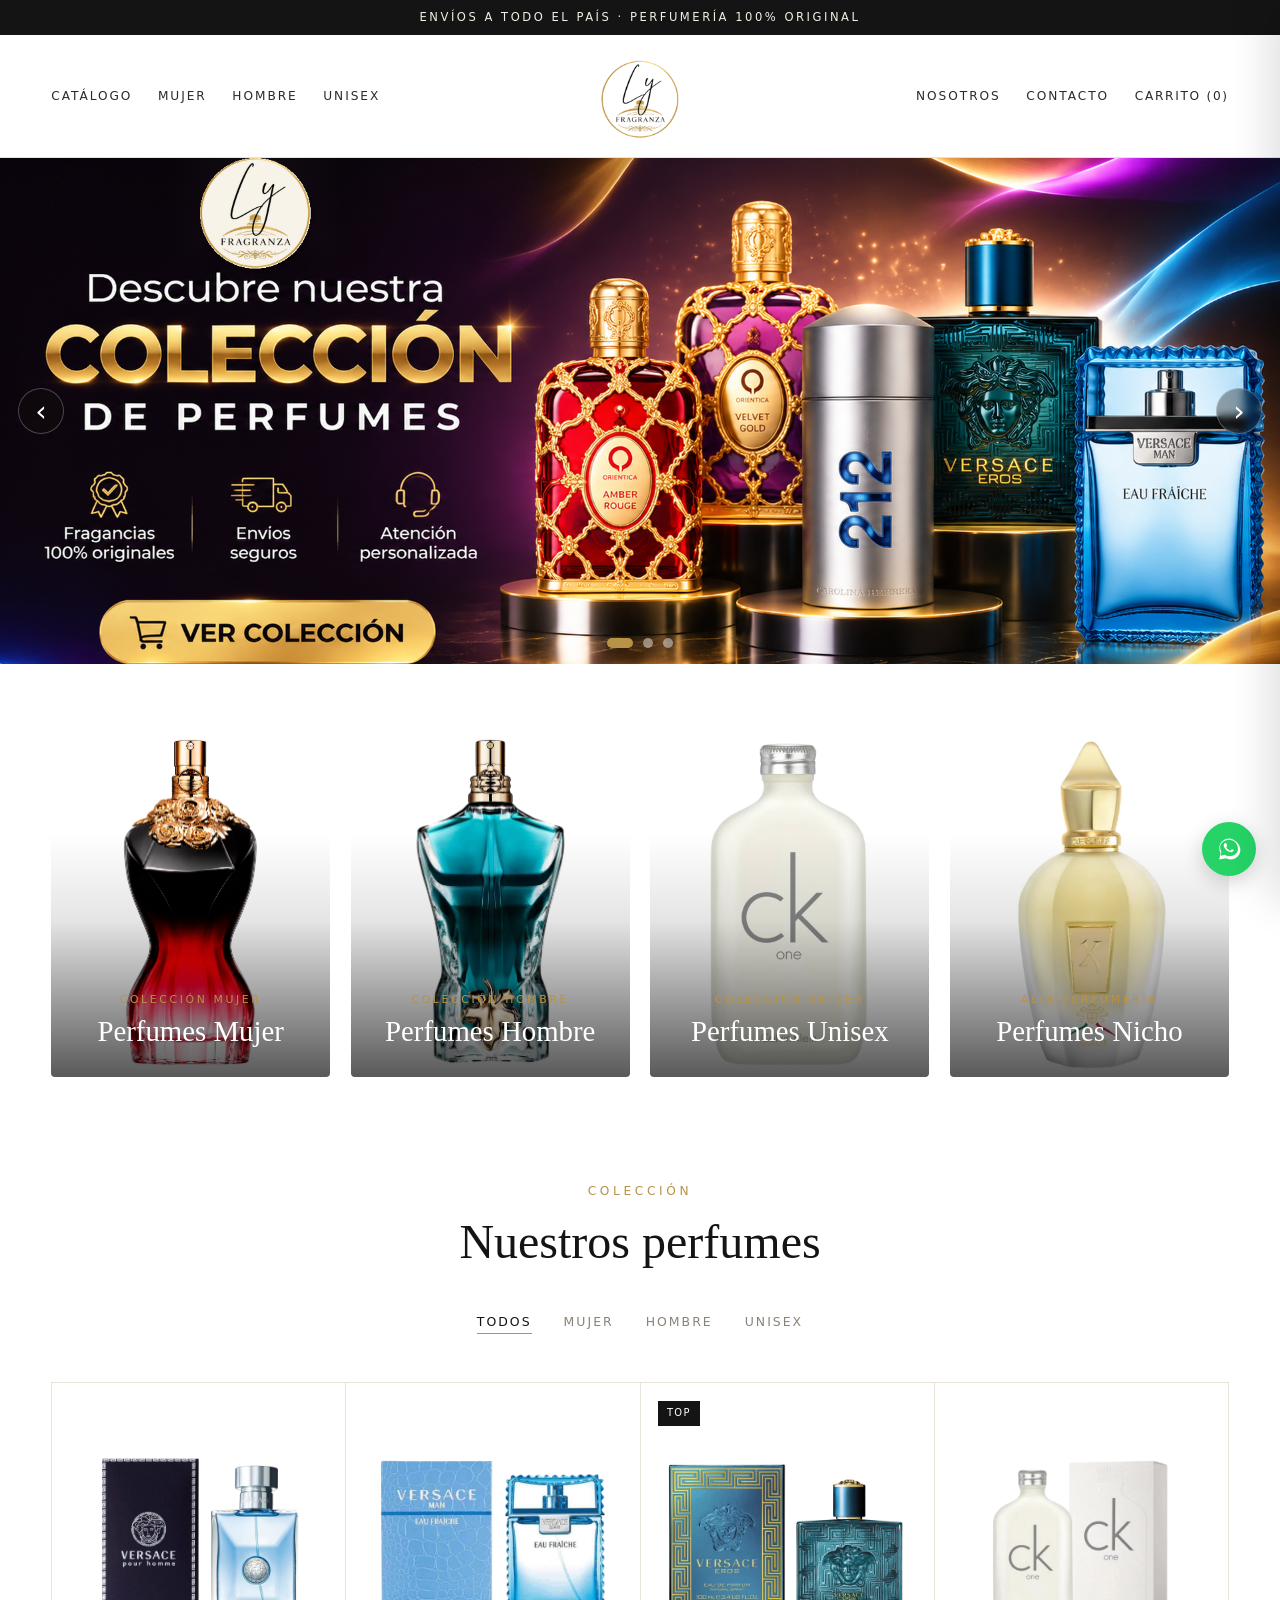
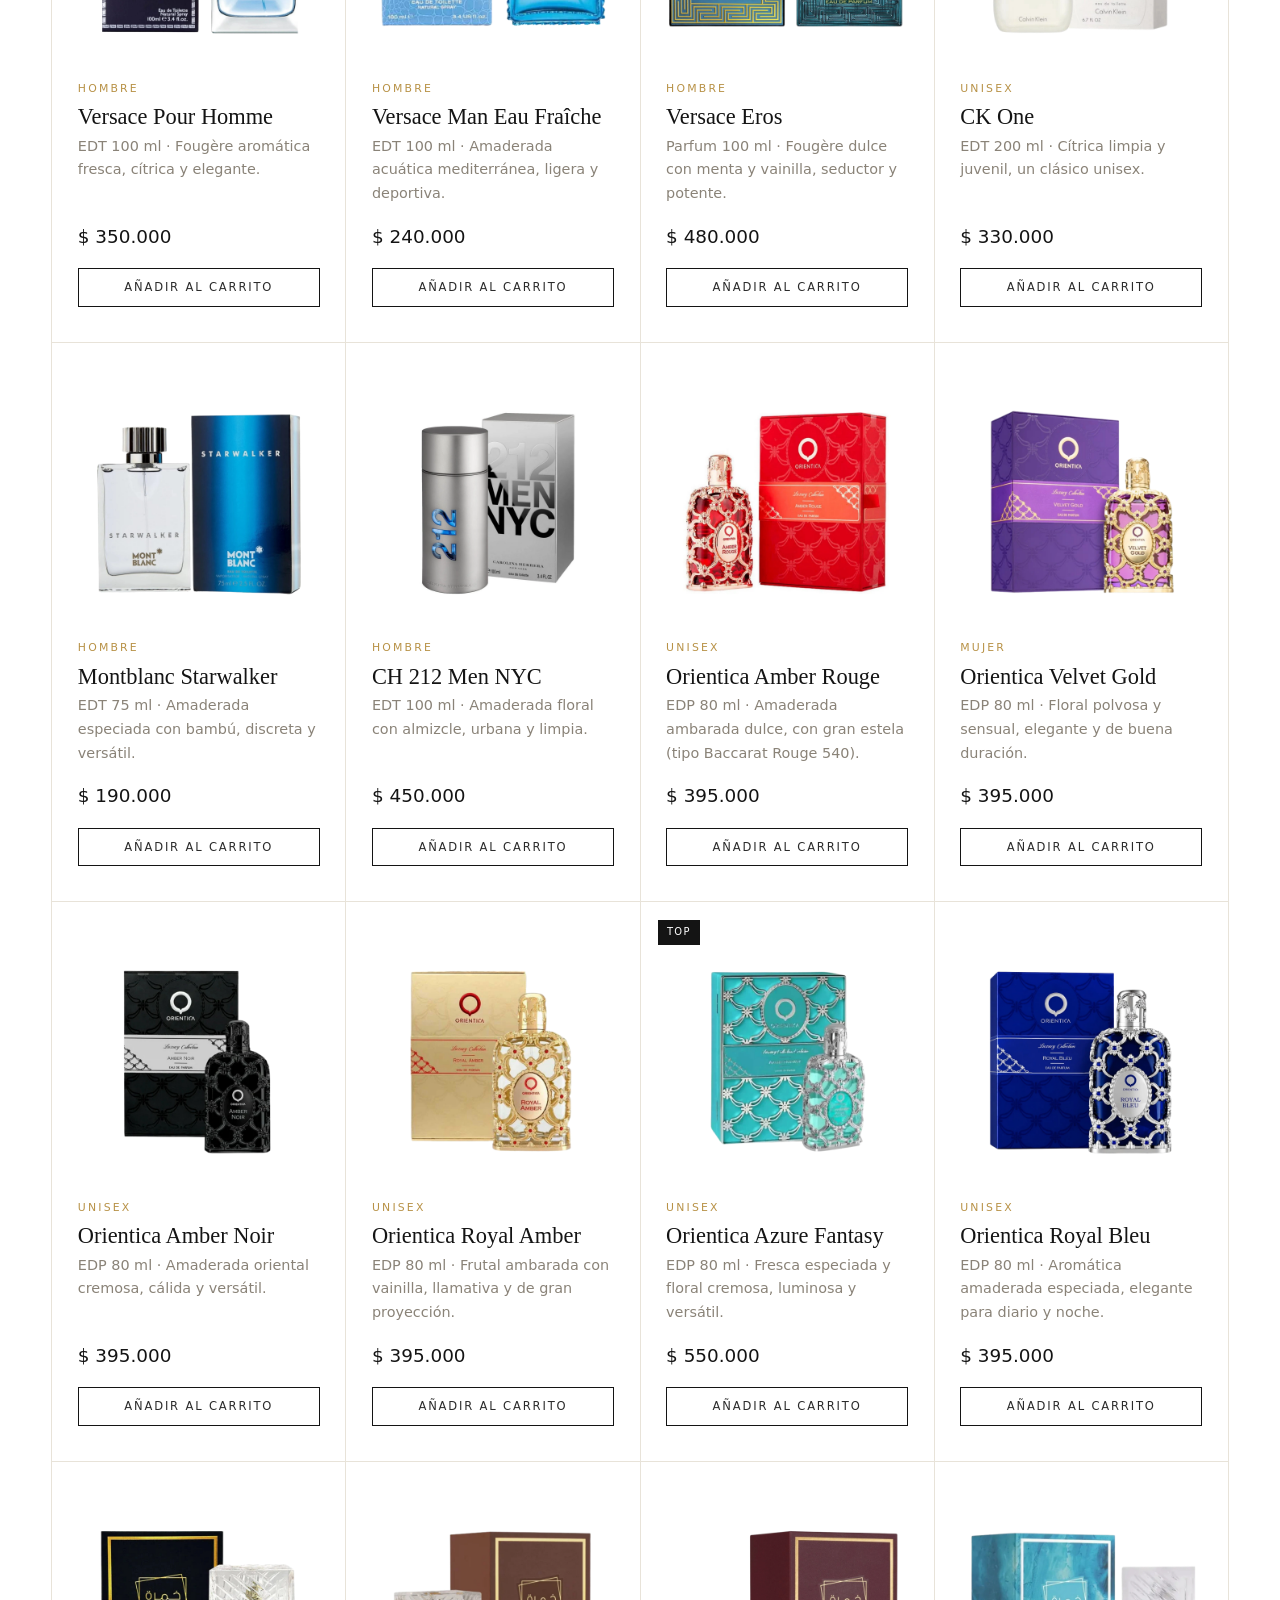
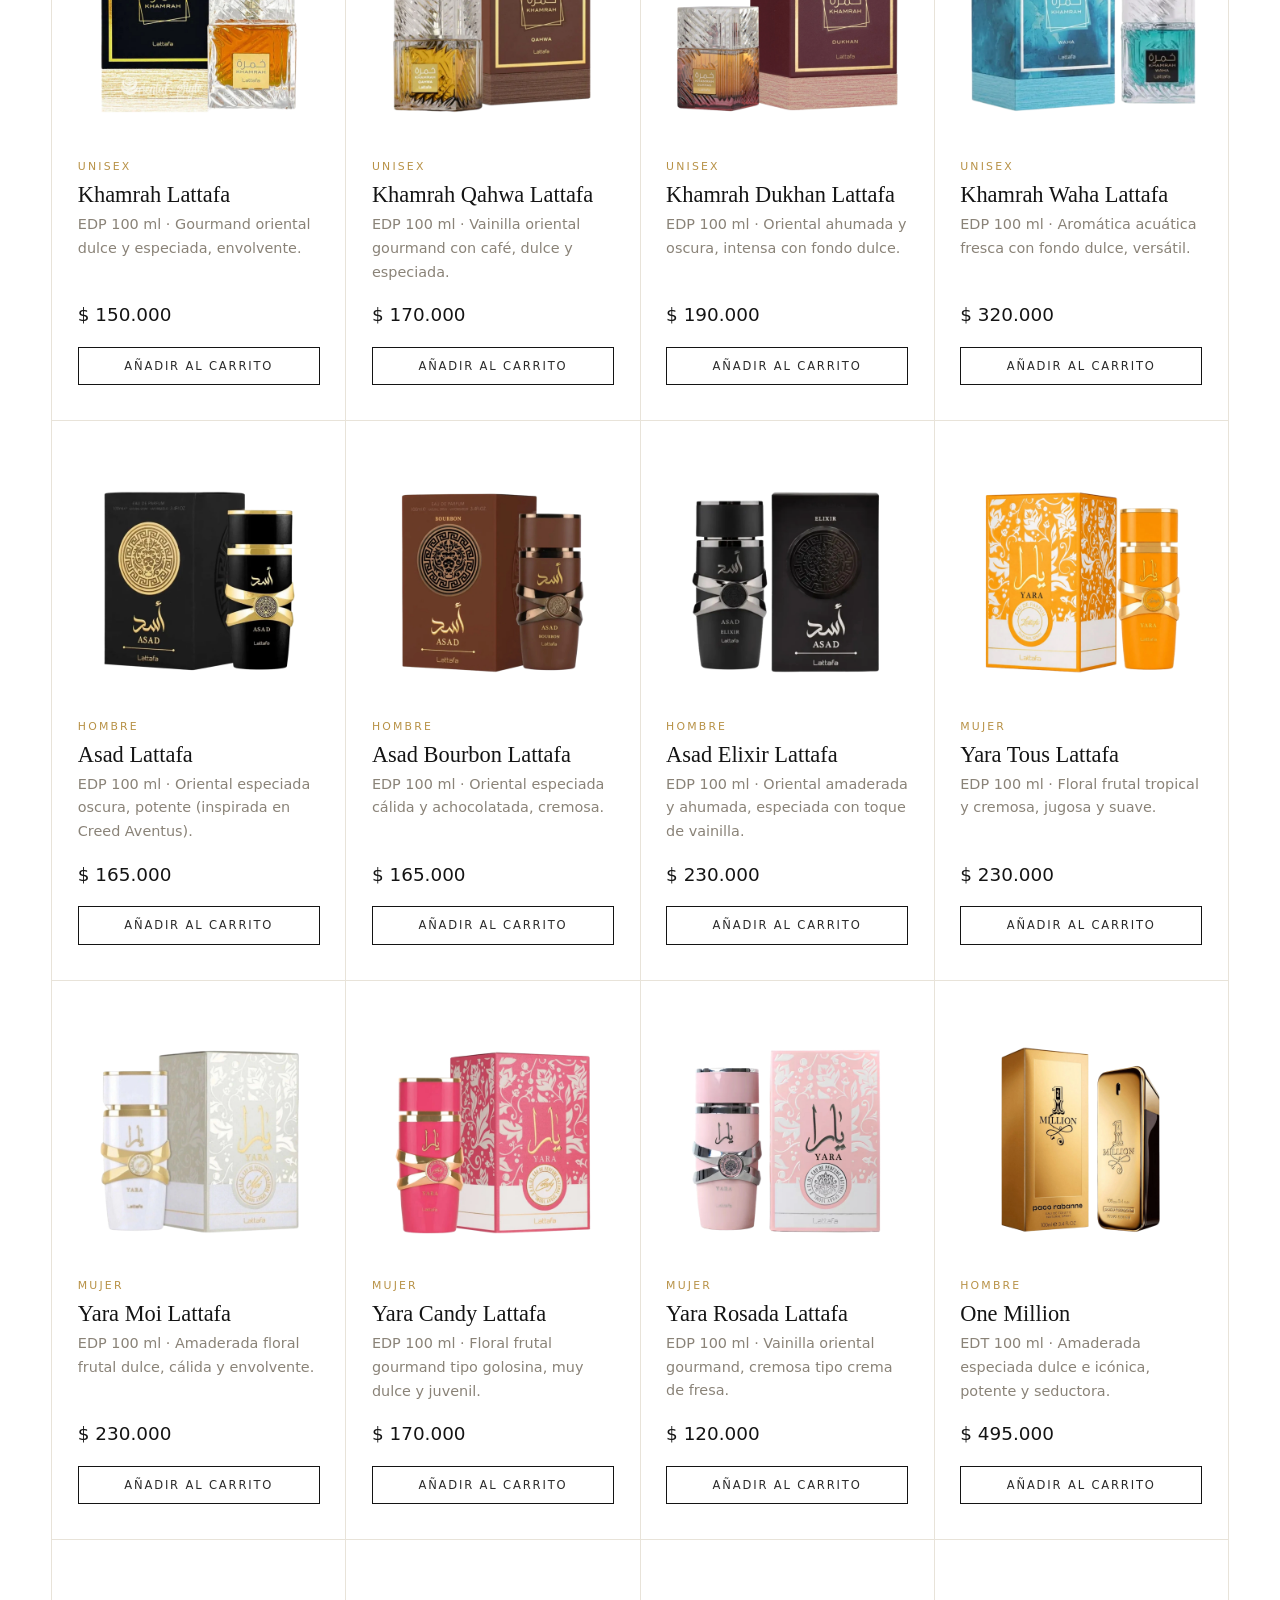
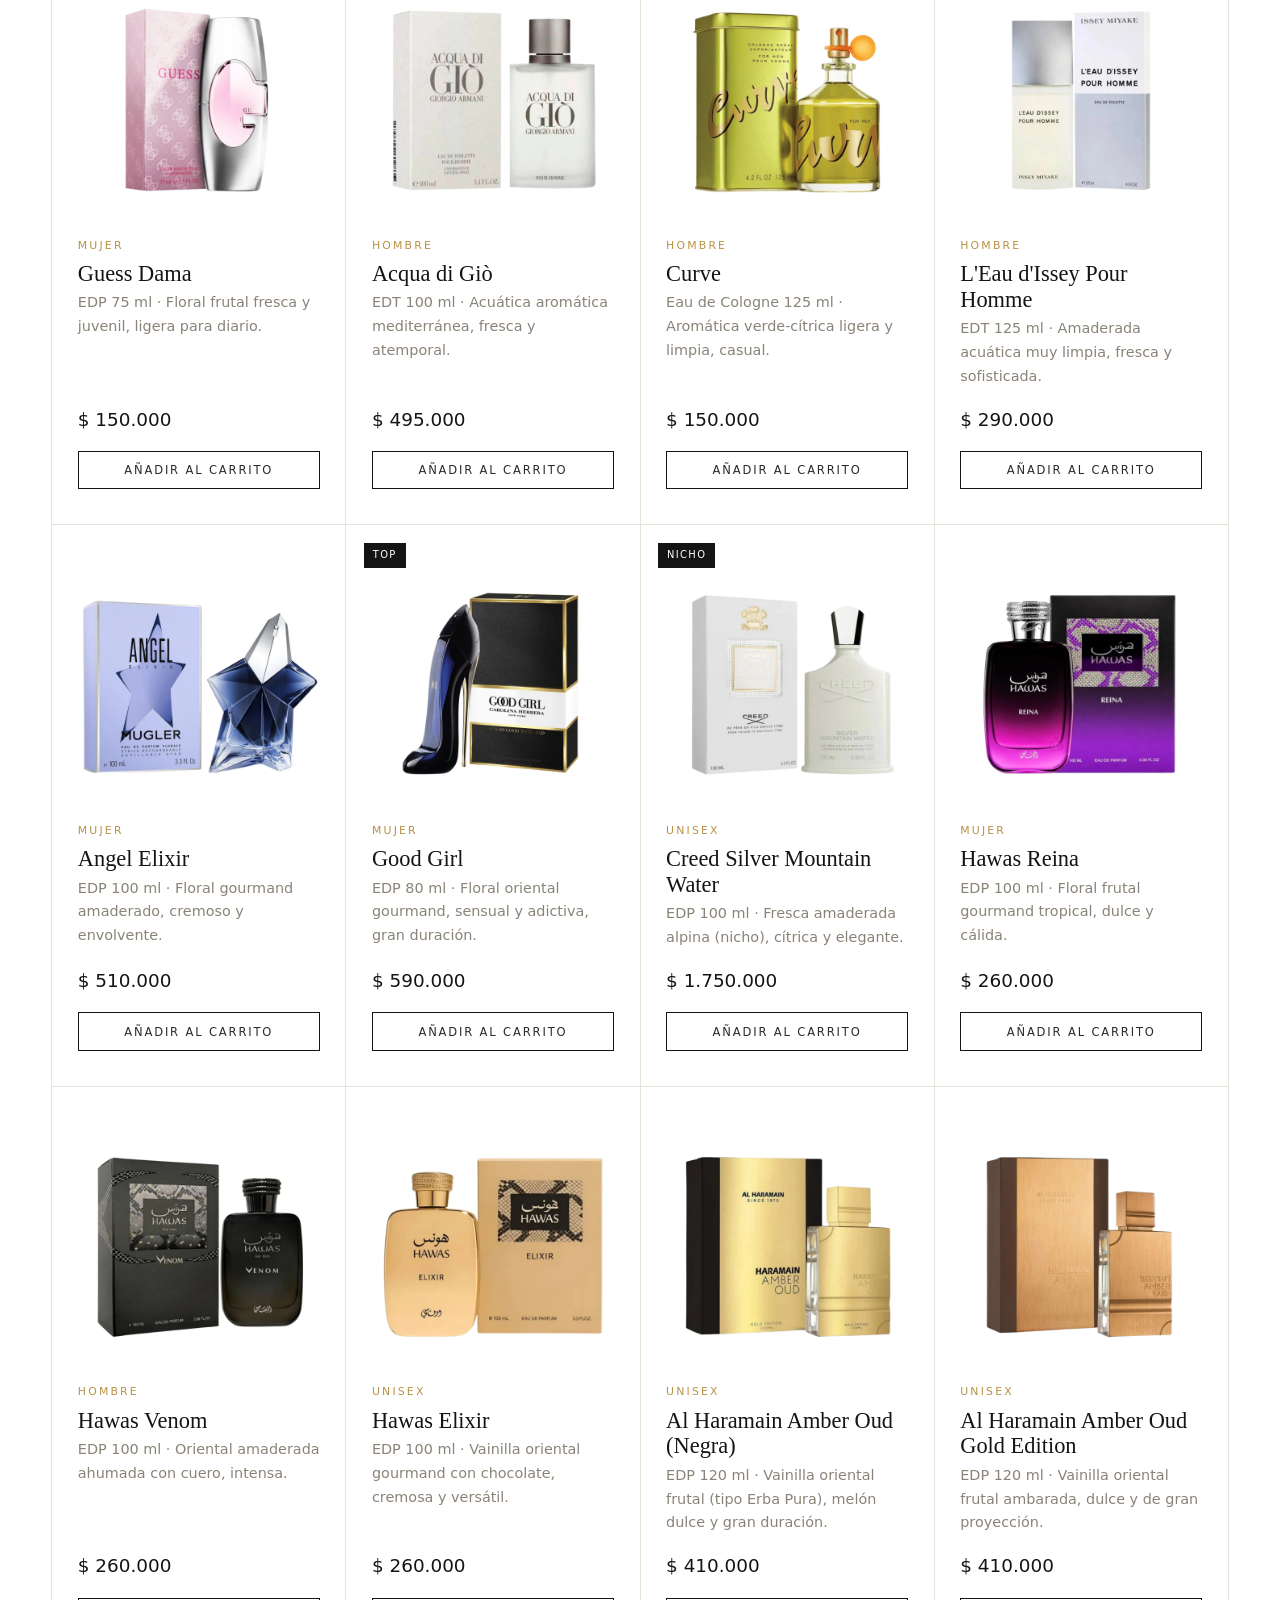
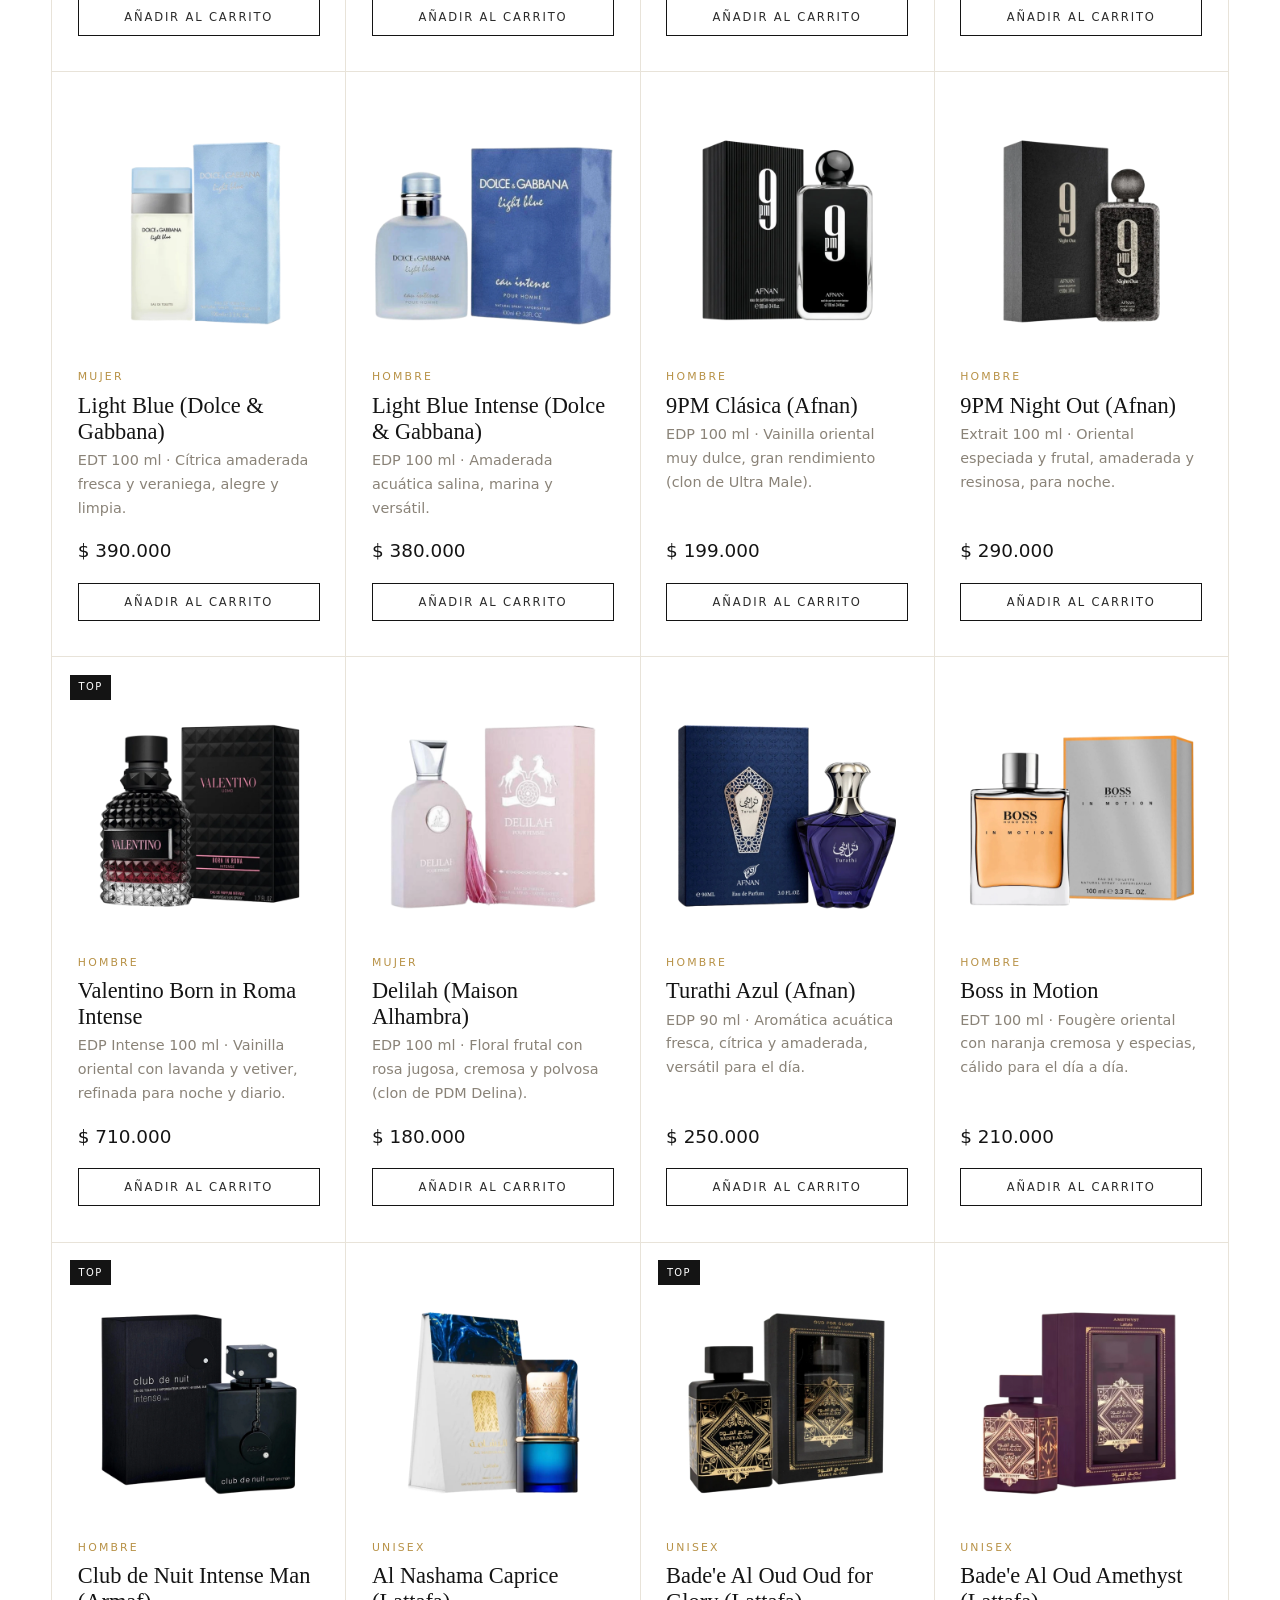
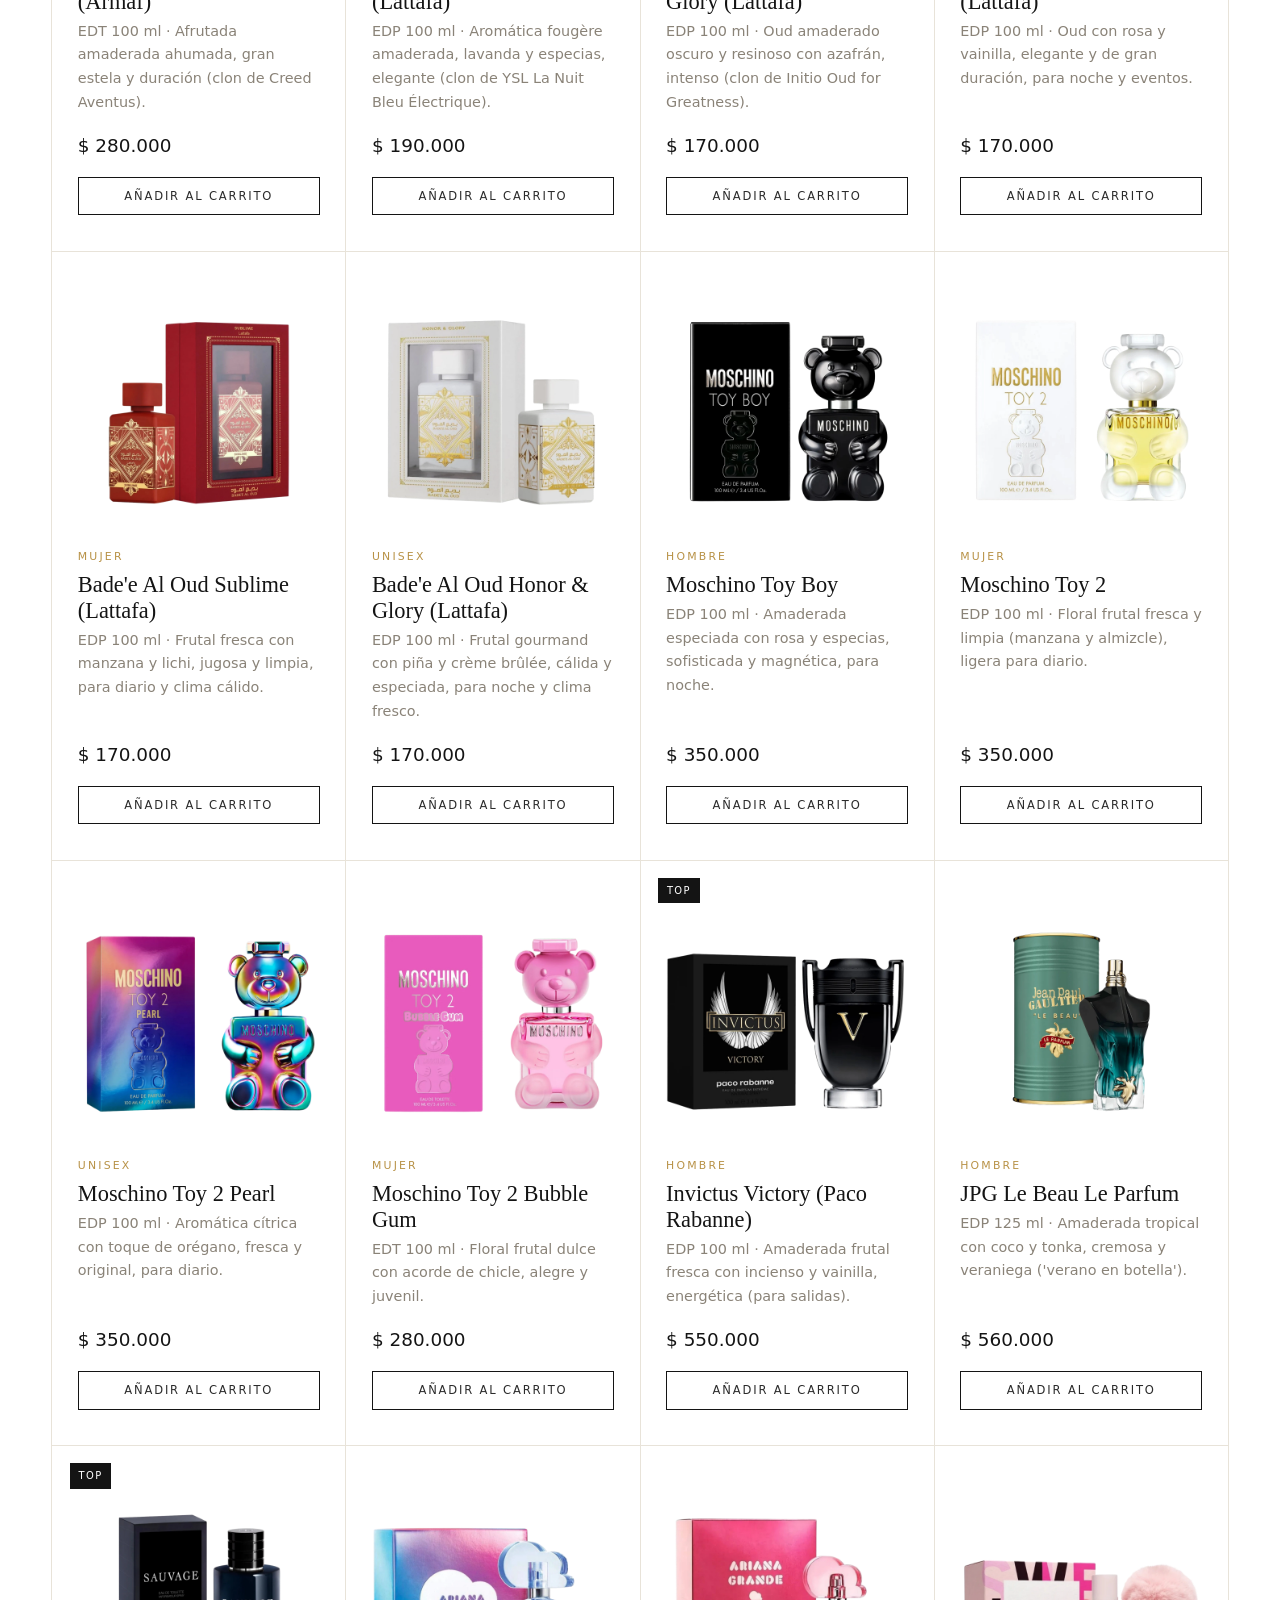
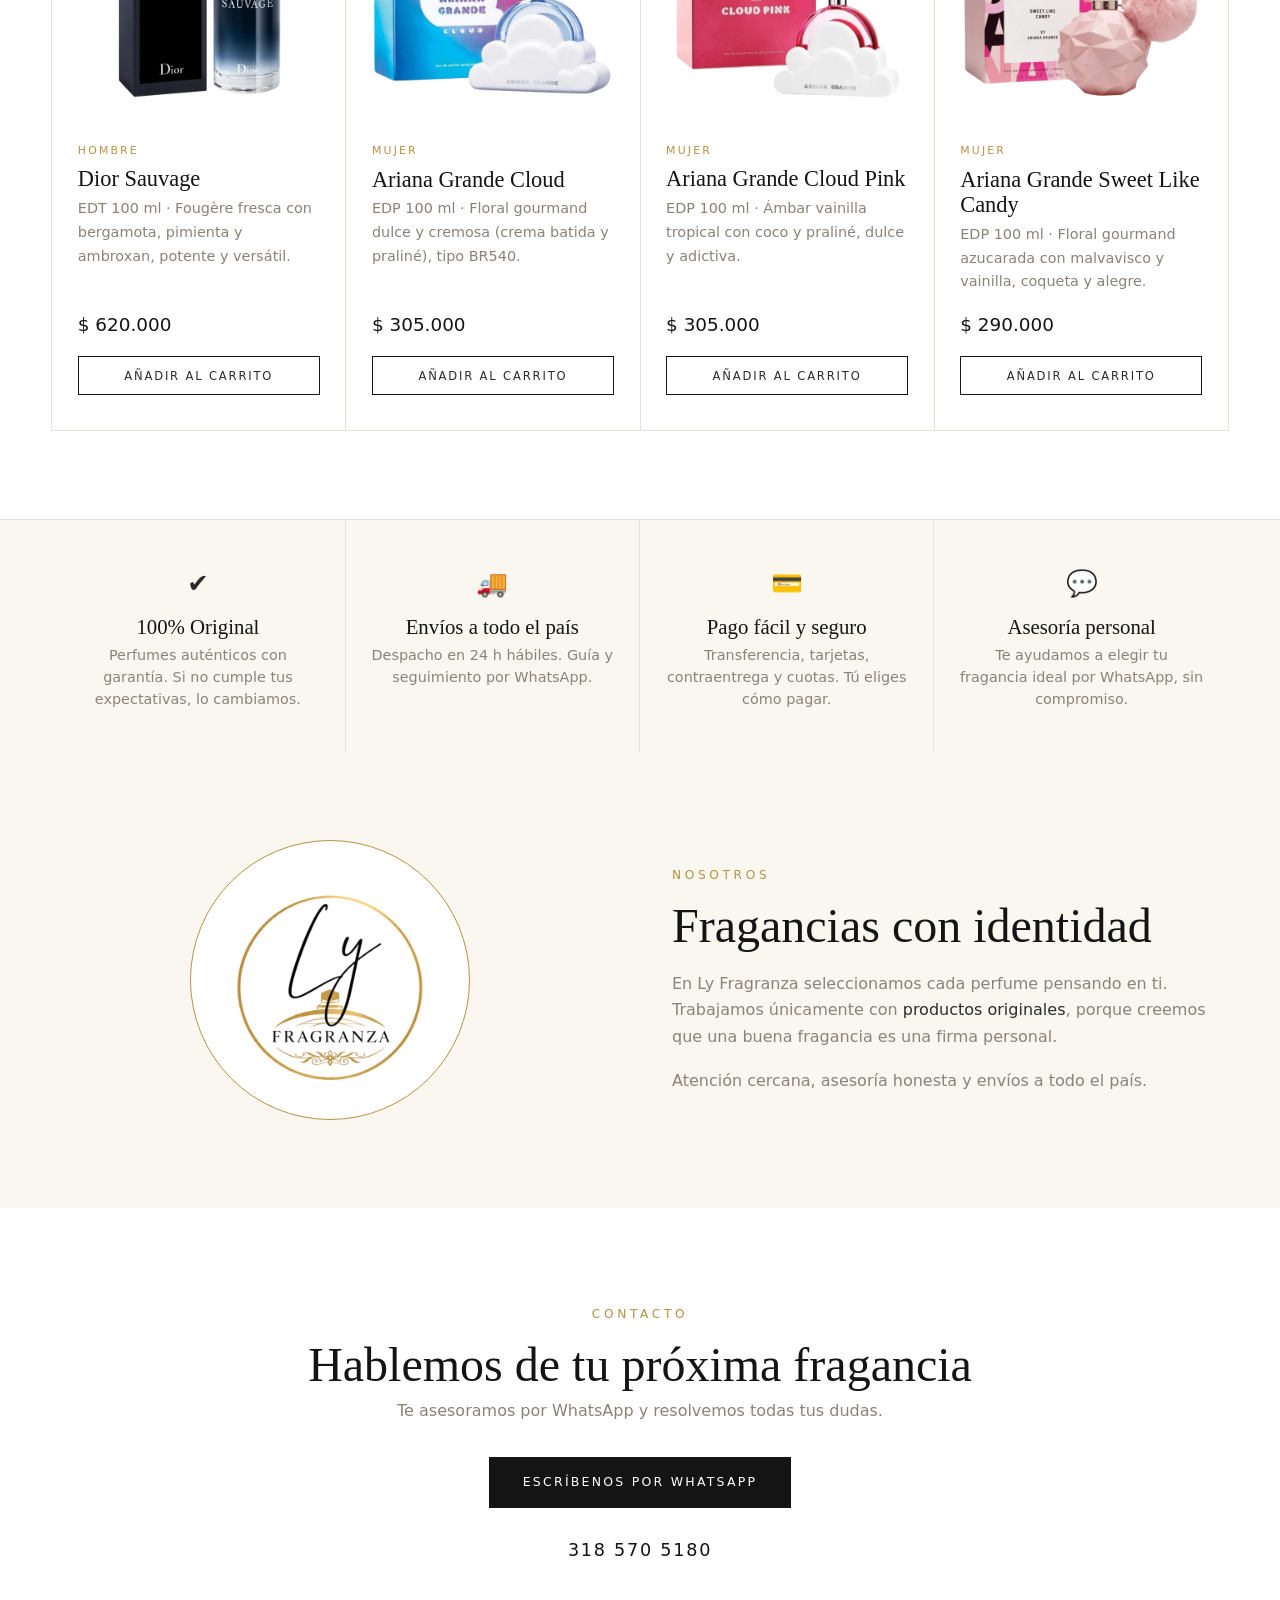
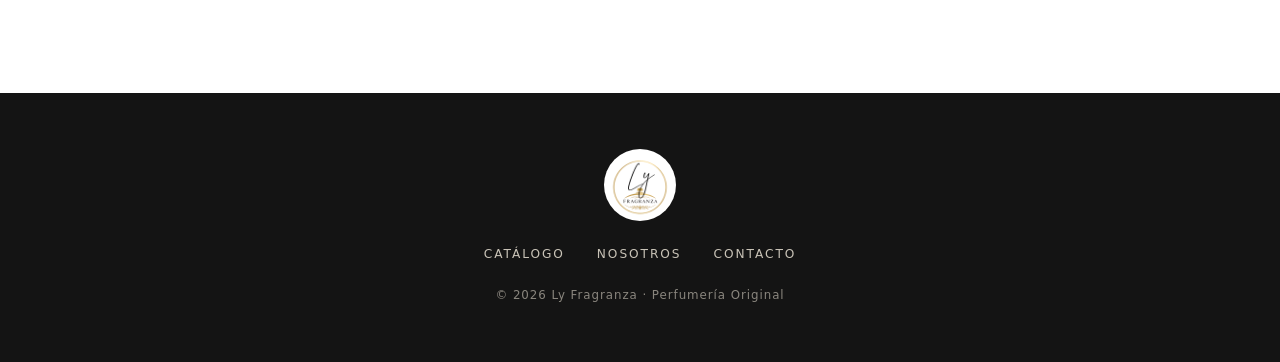
<file: index.html>
<!DOCTYPE html>
<html lang="es">
<head>
  <meta charset="UTF-8" />
  <meta name="viewport" content="width=device-width, initial-scale=1.0" />
  <!-- Seguridad: controla de dónde se puede cargar contenido y evita clickjacking -->
  <meta http-equiv="Content-Security-Policy" content="default-src 'self'; img-src 'self' data:; style-src 'self' 'unsafe-inline' https://fonts.googleapis.com; font-src https://fonts.gstatic.com; script-src 'self'; connect-src 'self'; base-uri 'self'; object-src 'none'" />
  <meta name="referrer" content="strict-origin-when-cross-origin" />
  <title>Ly Fragranza — Perfumería Original</title>
  <meta name="description" content="Ly Fragranza · Perfumería Original. Perfumes originales para mujer, hombre y unisex. Pedido fácil por WhatsApp." />
  <link rel="icon" href="logo/logo.webp" />
  <link rel="preconnect" href="https://fonts.googleapis.com" />
  <link rel="preconnect" href="https://fonts.gstatic.com" crossorigin />
  <link href="https://fonts.googleapis.com/css2?family=Cormorant+Garamond:wght@400;500;600&family=Jost:wght@300;400;500&display=swap" rel="stylesheet" />
  <link rel="stylesheet" href="styles.css" />
</head>
<body>

  <!-- ===== TOPBAR ===== -->
  <div class="topbar">Envíos a todo el país · Perfumería 100% original</div>

  <!-- ===== HEADER ===== -->
  <header class="header" id="inicio">
    <div class="header__inner container">
      <div class="header__left">
        <button class="menu-toggle" id="menuToggle" aria-label="Menú">☰</button>
        <nav class="nav nav--left">
          <a href="#catalogo">Catálogo</a>
          <a href="#mujer" data-filter="mujer">Mujer</a>
          <a href="#hombre" data-filter="hombre">Hombre</a>
          <a href="#unisex" data-filter="unisex">Unisex</a>
        </nav>
      </div>

      <a href="#inicio" class="brand">
        <img src="logo/logo.webp" alt="Ly Fragranza" class="brand__logo" />
      </a>

      <div class="header__right">
        <nav class="nav nav--right">
          <a href="#nosotros">Nosotros</a>
          <a href="#contacto">Contacto</a>
        </nav>
        <button class="cart-btn" id="openCart" aria-label="Carrito">
          Carrito <span id="cartCount">(0)</span>
        </button>
      </div>
    </div>
    <!-- menú móvil -->
    <nav class="nav-mobile" id="navMobile">
      <a href="#catalogo">Catálogo</a>
      <a href="#mujer" data-filter="mujer">Mujer</a>
      <a href="#hombre" data-filter="hombre">Hombre</a>
      <a href="#unisex" data-filter="unisex">Unisex</a>
      <a href="#nosotros">Nosotros</a>
      <a href="#contacto">Contacto</a>
    </nav>
  </header>

  <!-- ===== CARRUSEL / PORTADA ===== -->
  <section class="carousel" id="inicioCarrusel" aria-label="Portada">
    <div class="carousel__track" id="carruselTrack"><!-- slides por JS --></div>

    <button class="carousel__arrow carousel__arrow--prev" id="carPrev" aria-label="Anterior">‹</button>
    <button class="carousel__arrow carousel__arrow--next" id="carNext" aria-label="Siguiente">›</button>

    <div class="carousel__dots" id="carDots"><!-- puntos por JS --></div>
  </section>

  <!-- ===== COLECCIONES ===== -->
  <section class="colecciones">
    <div class="container coleccion__grid">
      <a href="#catalogo" class="coleccion" data-filter="mujer">
        <img src="colecciones/mujer.webp" alt="Perfumes para mujer" />
        <div class="coleccion__info">
          <span class="coleccion__kicker">Colección Mujer</span>
          <h3 class="coleccion__title">Perfumes Mujer</h3>
        </div>
      </a>
      <a href="#catalogo" class="coleccion" data-filter="hombre">
        <img src="colecciones/hombre.webp" alt="Perfumes para hombre" />
        <div class="coleccion__info">
          <span class="coleccion__kicker">Colección Hombre</span>
          <h3 class="coleccion__title">Perfumes Hombre</h3>
        </div>
      </a>
      <a href="#catalogo" class="coleccion" data-filter="unisex">
        <img src="colecciones/unixes.webp" alt="Perfumes unisex" />
        <div class="coleccion__info">
          <span class="coleccion__kicker">Colección Unisex</span>
          <h3 class="coleccion__title">Perfumes Unisex</h3>
        </div>
      </a>
      <a href="#catalogo" class="coleccion" data-filter="todos">
        <img src="colecciones/nicho.webp" alt="Perfumes nicho" />
        <div class="coleccion__info">
          <span class="coleccion__kicker">Alta Perfumería</span>
          <h3 class="coleccion__title">Perfumes Nicho</h3>
        </div>
      </a>
    </div>
  </section>

  <!-- ===== CATALOGO ===== -->
  <section class="catalog" id="catalogo">
    <div class="container">
      <div class="section-head">
        <span class="section-kicker">Colección</span>
        <h2 class="section-title">Nuestros perfumes</h2>
      </div>

      <div class="filters" id="filters">
        <button class="filter is-active" data-filter="todos">Todos</button>
        <button class="filter" data-filter="mujer">Mujer</button>
        <button class="filter" data-filter="hombre">Hombre</button>
        <button class="filter" data-filter="unisex">Unisex</button>
      </div>

      <div class="grid" id="productGrid"><!-- JS --></div>
    </div>
  </section>

  <!-- ===== CONFIANZA ===== -->
  <section class="trust">
    <div class="container trust__grid">
      <div class="trust__item">
        <span class="trust__icon">✔️</span>
        <h3>100% Original</h3>
        <p>Perfumes auténticos con garantía. Si no cumple tus expectativas, lo cambiamos.</p>
      </div>
      <div class="trust__item">
        <span class="trust__icon">🚚</span>
        <h3>Envíos a todo el país</h3>
        <p>Despacho en 24 h hábiles. Guía y seguimiento por WhatsApp.</p>
      </div>
      <div class="trust__item">
        <span class="trust__icon">💳</span>
        <h3>Pago fácil y seguro</h3>
        <p>Transferencia, tarjetas, contraentrega y cuotas. Tú eliges cómo pagar.</p>
      </div>
      <div class="trust__item">
        <span class="trust__icon">💬</span>
        <h3>Asesoría personal</h3>
        <p>Te ayudamos a elegir tu fragancia ideal por WhatsApp, sin compromiso.</p>
      </div>
    </div>
  </section>

  <!-- ===== NOSOTROS ===== -->
  <section class="about" id="nosotros">
    <div class="container about__inner">
      <div class="about__media">
        <img src="logo/logo.webp" alt="Ly Fragranza" />
      </div>
      <div class="about__text">
        <span class="section-kicker">Nosotros</span>
        <h2 class="section-title">Fragancias con identidad</h2>
        <p>
          En Ly Fragranza seleccionamos cada perfume pensando en ti. Trabajamos
          únicamente con <strong>productos originales</strong>, porque creemos que
          una buena fragancia es una firma personal.
        </p>
        <p>
          Atención cercana, asesoría honesta y envíos a todo el país.
        </p>
      </div>
    </div>
  </section>

  <!-- ===== CONTACTO ===== -->
  <section class="contact" id="contacto">
    <div class="container contact__inner">
      <span class="section-kicker">Contacto</span>
      <h2 class="section-title">Hablemos de tu próxima fragancia</h2>
      <p>Te asesoramos por WhatsApp y resolvemos todas tus dudas.</p>
      <a class="btn btn--dark" id="contactWhatsapp" href="#">Escríbenos por WhatsApp</a>
      <p class="contact__phone">318 570 5180</p>
    </div>
  </section>

  <!-- ===== FOOTER ===== -->
  <footer class="footer">
    <div class="container footer__inner">
      <img src="logo/logo.webp" alt="Ly Fragranza" class="footer__logo" />
      <nav class="footer__nav">
        <a href="#catalogo">Catálogo</a>
        <a href="#nosotros">Nosotros</a>
        <a href="#contacto">Contacto</a>
      </nav>
      <p class="footer__copy">© <span id="year"></span> Ly Fragranza · Perfumería Original</p>
    </div>
  </footer>

  <a class="wa-float" id="waFloat" href="#" aria-label="WhatsApp">
    <svg viewBox="0 0 32 32" width="26" height="26" fill="currentColor"><path d="M16 3C9.4 3 4 8.4 4 15c0 2.1.6 4.1 1.6 5.9L4 29l8.3-1.6c1.7.9 3.6 1.4 5.7 1.4 6.6 0 12-5.4 12-12S22.6 3 16 3zm0 21.8c-1.8 0-3.5-.5-5-1.4l-.4-.2-4.9 1 1-4.8-.2-.4c-1-1.6-1.5-3.4-1.5-5.3C5 9.5 9.9 4.6 16 4.6S27 9.5 27 15.6 22.1 24.8 16 24.8zm6.1-7.3c-.3-.2-2-1-2.3-1.1-.3-.1-.5-.2-.8.2-.2.3-.9 1.1-1.1 1.3-.2.2-.4.2-.7.1-.3-.2-1.4-.5-2.6-1.6-1-.9-1.6-2-1.8-2.3-.2-.3 0-.5.1-.6.1-.1.3-.4.5-.6.1-.2.2-.3.3-.5.1-.2 0-.4 0-.6-.1-.2-.8-1.9-1-2.5-.3-.7-.5-.6-.8-.6h-.6c-.2 0-.5.1-.8.4-.3.3-1 1-1 2.5s1.1 2.9 1.2 3.1c.2.2 2.1 3.2 5 4.5.7.3 1.3.5 1.7.6.7.2 1.4.2 1.9.1.6-.1 2-.8 2.2-1.6.3-.8.3-1.4.2-1.6-.1-.1-.3-.2-.6-.3z"/></svg>
  </a>

  <!-- ===== CARRITO ===== -->
  <div class="cart-overlay" id="cartOverlay"></div>
  <aside class="cart" id="cart" aria-hidden="true">
    <div class="cart__head">
      <h3>Tu carrito</h3>
      <button class="cart__close" id="closeCart" aria-label="Cerrar">✕</button>
    </div>
    <div class="cart__items" id="cartItems">
      <p class="cart__empty">Tu carrito está vacío.</p>
    </div>
    <div class="cart__foot">
      <div class="cart__total"><span>Total</span><strong id="cartTotal">$0</strong></div>
      <button class="btn btn--whatsapp btn--full" id="checkoutWhatsapp">Finalizar por WhatsApp</button>
    </div>
  </aside>

  <script src="data.js"></script>
  <script src="script.js"></script>
</body>
</html>
</file>
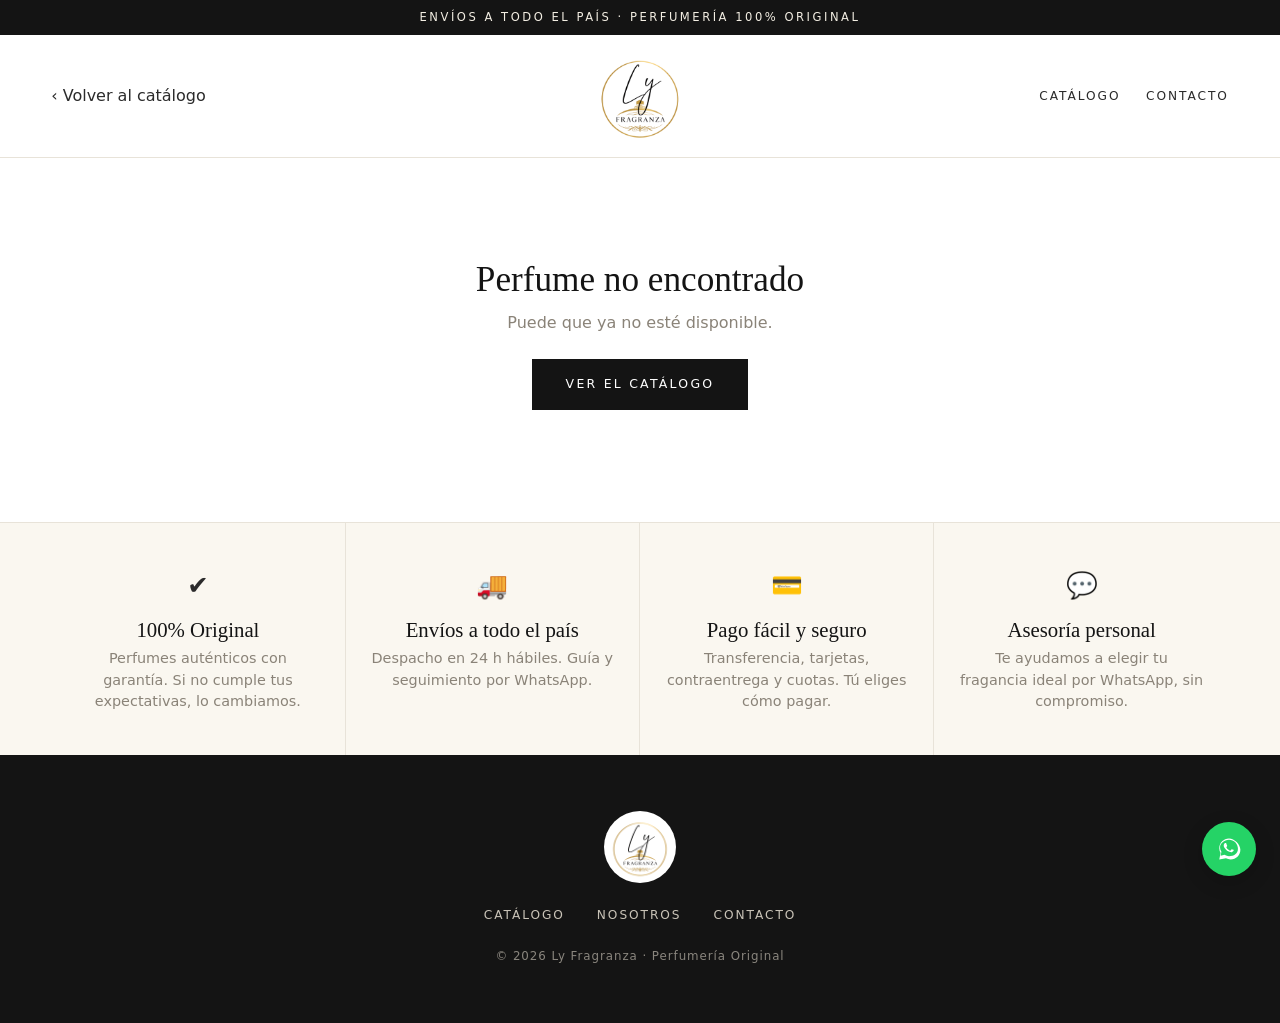
<file: producto.html>
<!DOCTYPE html>
<html lang="es">
<head>
  <meta charset="UTF-8" />
  <meta name="viewport" content="width=device-width, initial-scale=1.0" />
  <!-- Seguridad -->
  <meta http-equiv="Content-Security-Policy" content="default-src 'self'; img-src 'self' data:; style-src 'self' 'unsafe-inline' https://fonts.googleapis.com; font-src https://fonts.gstatic.com; script-src 'self'; connect-src 'self'; base-uri 'self'; object-src 'none'" />
  <meta name="referrer" content="strict-origin-when-cross-origin" />
  <title>Ly Fragranza — Perfume</title>
  <meta name="description" content="Ficha de producto · Ly Fragranza · Perfumería Original." />
  <link rel="icon" href="logo/logo.webp" />
  <link rel="preconnect" href="https://fonts.googleapis.com" />
  <link rel="preconnect" href="https://fonts.gstatic.com" crossorigin />
  <link href="https://fonts.googleapis.com/css2?family=Cormorant+Garamond:wght@400;500;600&family=Jost:wght@300;400;500&display=swap" rel="stylesheet" />
  <link rel="stylesheet" href="styles.css" />
</head>
<body>

  <!-- ===== TOPBAR ===== -->
  <div class="topbar">Envíos a todo el país · Perfumería 100% original</div>

  <!-- ===== HEADER ===== -->
  <header class="header">
    <div class="header__inner container">
      <div class="header__left">
        <a class="nav nav--left" href="index.html#catalogo">‹ Volver al catálogo</a>
      </div>
      <a href="index.html" class="brand">
        <img src="logo/logo.webp" alt="Ly Fragranza" class="brand__logo" />
      </a>
      <div class="header__right">
        <nav class="nav nav--right">
          <a href="index.html#catalogo">Catálogo</a>
          <a href="index.html#contacto">Contacto</a>
        </nav>
      </div>
    </div>
  </header>

  <!-- ===== FICHA DE PRODUCTO ===== -->
  <main class="pdp container" id="pdp">
    <!-- Lo rellena producto.js según ?id= -->
  </main>

  <!-- ===== CONFIANZA ===== -->
  <section class="trust">
    <div class="container trust__grid">
      <div class="trust__item">
        <span class="trust__icon">✔️</span>
        <h3>100% Original</h3>
        <p>Perfumes auténticos con garantía. Si no cumple tus expectativas, lo cambiamos.</p>
      </div>
      <div class="trust__item">
        <span class="trust__icon">🚚</span>
        <h3>Envíos a todo el país</h3>
        <p>Despacho en 24 h hábiles. Guía y seguimiento por WhatsApp.</p>
      </div>
      <div class="trust__item">
        <span class="trust__icon">💳</span>
        <h3>Pago fácil y seguro</h3>
        <p>Transferencia, tarjetas, contraentrega y cuotas. Tú eliges cómo pagar.</p>
      </div>
      <div class="trust__item">
        <span class="trust__icon">💬</span>
        <h3>Asesoría personal</h3>
        <p>Te ayudamos a elegir tu fragancia ideal por WhatsApp, sin compromiso.</p>
      </div>
    </div>
  </section>

  <!-- ===== FOOTER ===== -->
  <footer class="footer">
    <div class="container footer__inner">
      <img src="logo/logo.webp" alt="Ly Fragranza" class="footer__logo" />
      <nav class="footer__nav">
        <a href="index.html#catalogo">Catálogo</a>
        <a href="index.html#nosotros">Nosotros</a>
        <a href="index.html#contacto">Contacto</a>
      </nav>
      <p class="footer__copy">© <span id="year"></span> Ly Fragranza · Perfumería Original</p>
    </div>
  </footer>

  <a class="wa-float" id="waFloat" href="#" aria-label="WhatsApp">
    <svg viewBox="0 0 32 32" width="26" height="26" fill="currentColor"><path d="M16 3C9.4 3 4 8.4 4 15c0 2.1.6 4.1 1.6 5.9L4 29l8.3-1.6c1.7.9 3.6 1.4 5.7 1.4 6.6 0 12-5.4 12-12S22.6 3 16 3zm0 21.8c-1.8 0-3.5-.5-5-1.4l-.4-.2-4.9 1 1-4.8-.2-.4c-1-1.6-1.5-3.4-1.5-5.3C5 9.5 9.9 4.6 16 4.6S27 9.5 27 15.6 22.1 24.8 16 24.8zm6.1-7.3c-.3-.2-2-1-2.3-1.1-.3-.1-.5-.2-.8.2-.2.3-.9 1.1-1.1 1.3-.2.2-.4.2-.7.1-.3-.2-1.4-.5-2.6-1.6-1-.9-1.6-2-1.8-2.3-.2-.3 0-.5.1-.6.1-.1.3-.4.5-.6.1-.2.2-.3.3-.5.1-.2 0-.4 0-.6-.1-.2-.8-1.9-1-2.5-.3-.7-.5-.6-.8-.6h-.6c-.2 0-.5.1-.8.4-.3.3-1 1-1 2.5s1.1 2.9 1.2 3.1c.2.2 2.1 3.2 5 4.5.7.3 1.3.5 1.7.6.7.2 1.4.2 1.9.1.6-.1 2-.8 2.2-1.6.3-.8.3-1.4.2-1.6-.1-.1-.3-.2-.6-.3z"/></svg>
  </a>

  <script src="data.js"></script>
  <script src="producto.js"></script>
</body>
</html>
</file>
<file: styles.css>
/* ===================== VARIABLES ===================== */
:root {
  --gold: #b89247;
  --gold-soft: #d8c79e;
  --ink: #141414;
  --body: #2b2b2b;
  --muted: #8a8378;
  --line: #e8e3d9;
  --bg: #ffffff;
  --cream: #faf7f0;
  --wa: #25d366;

  --container: 1240px;
  --serif: "Cormorant Garamond", Georgia, serif;
  --sans: "Jost", system-ui, sans-serif;
}

/* ===================== RESET ===================== */
* { margin: 0; padding: 0; box-sizing: border-box; }
html { scroll-behavior: smooth; scroll-padding-top: 130px; }
body {
  font-family: var(--sans);
  color: var(--body);
  background: var(--bg);
  line-height: 1.65;
  font-weight: 300;
  -webkit-font-smoothing: antialiased;
  overflow-x: hidden;
}
img { max-width: 100%; display: block; }
a { text-decoration: none; color: inherit; }
button { font-family: inherit; cursor: pointer; border: none; background: none; color: inherit; }

.container { width: min(92%, var(--container)); margin-inline: auto; }

h1, h2, h3 { font-family: var(--serif); font-weight: 500; line-height: 1.15; color: var(--ink); }

/* ===================== BOTONES ===================== */
.btn {
  display: inline-flex; align-items: center; justify-content: center;
  gap: .5rem;
  padding: .95rem 2.1rem;
  font-family: var(--sans);
  font-size: .78rem;
  font-weight: 400;
  letter-spacing: .18em;
  text-transform: uppercase;
  transition: all .3s ease;
  cursor: pointer;
}
.btn--dark { background: var(--ink); color: #fff; }
.btn--dark:hover { background: var(--gold); }
.btn--whatsapp { background: var(--ink); color: #fff; }
.btn--whatsapp:hover { background: var(--gold); }
.btn--full { width: 100%; }

/* ===================== TOPBAR ===================== */
.topbar {
  background: var(--ink);
  color: #f3eee3;
  text-align: center;
  font-size: .72rem;
  letter-spacing: .22em;
  text-transform: uppercase;
  padding: .5rem 1rem;
  font-weight: 300;
}

/* ===================== HEADER ===================== */
.header {
  position: sticky; top: 0; z-index: 50;
  background: rgba(255,255,255,.92);
  backdrop-filter: blur(8px);
  border-bottom: 1px solid var(--line);
}
.header__inner {
  display: flex;
  align-items: center;
  gap: 1rem;
  padding: 0.55rem 0;
}
.header__left, .header__right {
  flex: 1;
  display: flex;
  align-items: center;
  min-width: 0;
}
.header__left { justify-content: flex-start; gap: 1.6rem; }
.header__right { justify-content: flex-end; gap: 1.6rem; }
.nav { display: flex; gap: 1.6rem; }
.nav a {
  font-size: .76rem;
  letter-spacing: .16em;
  text-transform: uppercase;
  font-weight: 400;
  color: var(--body);
  transition: color .25s ease;
  position: relative;
}
.nav a:hover { color: var(--gold); }

.brand { flex: 0 0 auto; }
.brand__logo {
  width: 104px; height: 104px;
  border-radius: 50%;
  object-fit: contain;
}

.cart-btn {
  flex: 0 0 auto;
  font-size: .76rem;
  letter-spacing: .14em;
  text-transform: uppercase;
  white-space: nowrap;
}
.cart-btn:hover { color: var(--gold); }

.menu-toggle { display: none; font-size: 1.5rem; }

.nav-mobile {
  display: none;
  flex-direction: column;
  border-top: 1px solid var(--line);
  background: #fff;
}
.nav-mobile a {
  padding: .9rem 6%;
  font-size: .8rem;
  letter-spacing: .14em;
  text-transform: uppercase;
  border-bottom: 1px solid var(--line);
}
.nav-mobile.is-open { display: flex; }

/* ===================== CARRUSEL / PORTADA ===================== */
.carousel {
  position: relative;
  width: 100%;
  overflow: hidden;
  background: #16110d;
  /* Proporción de los banners: 1920 x 760 (se respeta siempre, nunca recorta) */
  aspect-ratio: 1920 / 760;
}
.carousel__track {
  display: flex;
  height: 100%;
  transition: transform .6s cubic-bezier(.4, 0, .2, 1);
}
.carousel__slide {
  position: relative;
  min-width: 100%;
  height: 100%;
}
.carousel__slide img {
  width: 100%; height: 100%;
  object-fit: cover;
  display: block;
}
/* Flechas */
.carousel__arrow {
  position: absolute; top: 50%; transform: translateY(-50%);
  z-index: 3;
  width: 46px; height: 46px;
  display: grid; place-items: center;
  font-size: 1.8rem; line-height: 1; color: #fff;
  background: rgba(20, 16, 12, .35);
  border: 1px solid rgba(255, 255, 255, .25);
  border-radius: 50%;
  backdrop-filter: blur(4px);
  transition: background .25s ease, transform .25s ease;
}
.carousel__arrow:hover { background: rgba(199, 154, 59, .85); }
.carousel__arrow--prev { left: 18px; }
.carousel__arrow--next { right: 18px; }
.carousel__arrow:hover { transform: translateY(-50%) scale(1.06); }
/* Puntos */
.carousel__dots {
  position: absolute; bottom: 16px; left: 0; right: 0;
  display: flex; justify-content: center; gap: 10px; z-index: 3;
}
.carousel__dot {
  width: 10px; height: 10px; border-radius: 50%;
  background: rgba(255, 255, 255, .45);
  border: none; cursor: pointer;
  transition: all .25s ease;
}
.carousel__dot.is-active { background: var(--gold); width: 26px; border-radius: 6px; }

/* ===================== COLECCIONES ===================== */
.colecciones { padding: 4rem 0 1rem; }
.coleccion__grid {
  display: grid;
  grid-template-columns: repeat(4, 1fr);
  gap: 1.3rem;
}
.coleccion {
  position: relative;
  display: block;
  overflow: hidden;
  aspect-ratio: 4 / 5;
  border-radius: 4px;
}
.coleccion img {
  width: 100%; height: 100%;
  object-fit: cover;
  transition: transform .6s ease;
}
.coleccion::after {
  content: "";
  position: absolute; inset: 0;
  background: linear-gradient(to top, rgba(0,0,0,.65) 0%, rgba(0,0,0,.1) 45%, transparent 70%);
  transition: background .3s ease;
}
.coleccion:hover img { transform: scale(1.06); }
.coleccion:hover::after { background: linear-gradient(to top, rgba(0,0,0,.72) 0%, rgba(0,0,0,.2) 55%, rgba(0,0,0,.05) 100%); }
.coleccion__info {
  position: absolute; left: 0; right: 0; bottom: 1.8rem;
  z-index: 2; text-align: center; padding: 0 1rem;
}
.coleccion__kicker {
  display: block;
  font-size: .68rem; letter-spacing: .24em; text-transform: uppercase;
  color: var(--gold); margin-bottom: .4rem;
}
.coleccion__title {
  font-size: 1.8rem; color: #fff;
}

/* ===================== SECTION HEAD ===================== */
.section-head { text-align: center; margin-bottom: 2.8rem; }
.section-kicker {
  display: block;
  font-size: .76rem; letter-spacing: .3em; text-transform: uppercase;
  color: var(--gold); margin-bottom: .8rem;
}
.section-title { font-size: clamp(2rem, 4.5vw, 3rem); }

/* ===================== CATALOGO ===================== */
.catalog { padding: 5.5rem 0; }
.filters { display: flex; gap: 2rem; justify-content: center; margin-bottom: 3rem; flex-wrap: wrap; }
.filter {
  font-size: .78rem; letter-spacing: .16em; text-transform: uppercase;
  color: var(--muted); padding-bottom: .3rem;
  border-bottom: 1px solid transparent;
  transition: all .25s ease;
}
.filter:hover { color: var(--ink); }
.filter.is-active { color: var(--ink); border-bottom-color: var(--gold); }

.grid {
  display: grid;
  grid-template-columns: repeat(4, 1fr);
  border-top: 1px solid var(--line);
  border-left: 1px solid var(--line);
}
.card {
  border-right: 1px solid var(--line);
  border-bottom: 1px solid var(--line);
  padding: 2rem 1.6rem 2.2rem;
  display: flex; flex-direction: column;
  background: #fff;
  transition: background .3s ease;
  position: relative;
}
.card:hover { background: var(--cream); }
.card__tag {
  position: absolute; top: 1.1rem; left: 1.1rem;
  font-size: .62rem; letter-spacing: .14em; text-transform: uppercase;
  background: var(--ink); color: #fff;
  padding: .28rem .55rem;
}
.card__media {
  aspect-ratio: 1 / 1;
  display: grid; place-items: center;
  margin-bottom: 1.4rem;
}
.card__media svg { width: 72%; height: auto; }
.card__media img { width: 100%; height: 100%; object-fit: contain; }

.card__cat {
  font-size: .68rem; letter-spacing: .2em; text-transform: uppercase;
  color: var(--gold); margin-bottom: .4rem;
}
.card__name { font-size: 1.4rem; margin-bottom: .3rem; }
.card__desc { color: var(--muted); font-size: .9rem; margin-bottom: 1rem; flex: 1; }
.card__price { font-family: var(--sans); font-weight: 500; font-size: 1.15rem; color: var(--ink); margin-bottom: 1rem; }
.card__add {
  border: 1px solid var(--ink);
  padding: .7rem 1rem;
  font-size: .72rem; letter-spacing: .16em; text-transform: uppercase;
  transition: all .3s ease;
}
.card__add:hover { background: var(--ink); color: #fff; }

/* ===================== ABOUT ===================== */
.about { padding: 5.5rem 0; background: var(--cream); }
.about__inner { display: grid; grid-template-columns: 1fr 1fr; gap: 4rem; align-items: center; }
.about__media { display: grid; place-items: center; }
.about__media img {
  width: 280px; height: 280px; border-radius: 50%;
  object-fit: cover;
  border: 1px solid var(--gold);
  padding: 14px; background: #fff;
}
.about__text p { color: var(--muted); margin-top: 1.1rem; }
.about__text strong { color: var(--body); font-weight: 400; }
.about__text .section-title { margin-bottom: .4rem; }

/* ===================== CONTACTO ===================== */
.contact { padding: 6rem 0; text-align: center; }
.contact__inner p { color: var(--muted); margin: .4rem 0 2rem; }
.contact__phone { margin-top: 1.8rem !important; font-size: 1.1rem; letter-spacing: .1em; color: var(--ink) !important; }

/* ===================== FOOTER ===================== */
.footer { background: var(--ink); color: #e9e2d4; padding: 3.5rem 0; }
.footer__inner { display: flex; flex-direction: column; align-items: center; gap: 1.4rem; text-align: center; }
.footer__logo { width: 72px; height: 72px; border-radius: 50%; object-fit: contain; background: #fff; }
.footer__nav { display: flex; gap: 2rem; }
.footer__nav a { font-size: .76rem; letter-spacing: .16em; text-transform: uppercase; opacity: .85; }
.footer__nav a:hover { color: var(--gold); opacity: 1; }
.footer__copy { font-size: .74rem; letter-spacing: .08em; opacity: .55; }

/* ===================== WHATSAPP FLOTANTE ===================== */
.wa-float {
  position: fixed; bottom: 24px; right: 24px;
  width: 54px; height: 54px;
  background: var(--wa); color: #fff;
  border-radius: 50%;
  display: grid; place-items: center;
  box-shadow: 0 6px 20px rgba(0,0,0,.18);
  z-index: 60; transition: transform .25s ease;
}
.wa-float:hover { transform: scale(1.08); }

/* ===================== CARRITO ===================== */
.cart-overlay {
  position: fixed; inset: 0; background: rgba(20,20,20,.45);
  opacity: 0; visibility: hidden; transition: .3s ease; z-index: 70;
}
.cart-overlay.is-open { opacity: 1; visibility: visible; }
.cart {
  position: fixed; top: 0; right: 0;
  width: min(400px, 92%); height: 100%;
  background: #fff; z-index: 80;
  transform: translateX(100%); transition: transform .35s ease;
  display: flex; flex-direction: column;
  box-shadow: -12px 0 40px rgba(0,0,0,.12);
}
.cart.is-open { transform: translateX(0); }
.cart__head {
  display: flex; align-items: center; justify-content: space-between;
  padding: 1.6rem 1.6rem; border-bottom: 1px solid var(--line);
}
.cart__head h3 { font-size: 1.5rem; }
.cart__close { font-size: 1.1rem; }
.cart__close:hover { color: var(--gold); }
.cart__items { flex: 1; overflow-y: auto; padding: 1.4rem 1.6rem; display: flex; flex-direction: column; gap: 1.3rem; }
.cart__empty { color: var(--muted); text-align: center; margin-top: 2rem; font-size: .95rem; }

.cart-item { display: flex; gap: 1rem; align-items: center; }
.cart-item__media { width: 56px; height: 70px; display: grid; place-items: center; background: var(--cream); flex-shrink: 0; }
.cart-item__media svg { width: 70%; }
.cart-item__info { flex: 1; min-width: 0; }
.cart-item__name { font-family: var(--serif); font-size: 1.15rem; color: var(--ink); }
.cart-item__price { color: var(--gold); font-size: .9rem; }
.cart-item__qty { display: flex; align-items: center; gap: .7rem; margin-top: .4rem; }
.qty-btn { width: 26px; height: 26px; border: 1px solid var(--line); font-size: .9rem; display: grid; place-items: center; transition: all .2s ease; }
.qty-btn:hover { border-color: var(--ink); }
.cart-item__remove { color: var(--muted); font-size: .72rem; letter-spacing: .1em; text-transform: uppercase; margin-left: .3rem; }
.cart-item__remove:hover { color: var(--gold); }

.cart__foot { padding: 1.6rem; border-top: 1px solid var(--line); }
.cart__total { display: flex; justify-content: space-between; align-items: baseline; margin-bottom: 1.2rem; text-transform: uppercase; letter-spacing: .14em; font-size: .82rem; }
.cart__total strong { font-family: var(--sans); font-weight: 600; font-size: 1.3rem; letter-spacing: 0; color: var(--ink); }

/* ===================== RESPONSIVE ===================== */
@media (max-width: 1000px) {
  .grid { grid-template-columns: repeat(3, 1fr); }
  .coleccion__grid { grid-template-columns: repeat(2, 1fr); }
}
@media (max-width: 820px) {
  html { scroll-padding-top: 95px; }
  .nav { display: none; }
  .menu-toggle { display: block; }
  .brand__logo { width: 72px; height: 72px; }
  .grid { grid-template-columns: repeat(2, 1fr); }
  .coleccion__grid { grid-template-columns: repeat(2, 1fr); }
  /* mantiene la proporción vertical de las fotos (no recorta) */
  .about__inner { grid-template-columns: 1fr; gap: 2.5rem; text-align: center; }
  .about__media { order: -1; }
  /* En móvil mantiene la misma proporción del banner (no recorta) */
  .carousel__arrow { width: 38px; height: 38px; font-size: 1.4rem; }
  .carousel__arrow--prev { left: 10px; }
  .carousel__arrow--next { right: 10px; }
}
@media (max-width: 480px) {
  .card__media svg { width: 80%; }
  .card__name { font-size: 1.25rem; }
}

/* ===================== TARJETA COMO ENLACE ===================== */
.card__link {
  display: flex; flex-direction: column; flex: 1;
  color: inherit; text-decoration: none;
}
.card__link .card__name { transition: color .2s ease; }
.card__link:hover .card__name { color: var(--gold); }

/* ===================== CONFIANZA ===================== */
.trust { border-top: 1px solid var(--line); background: var(--cream); }
.trust__grid {
  display: grid; grid-template-columns: repeat(4, 1fr);
}
.trust__item {
  padding: 2.6rem 1.6rem; text-align: center;
  border-right: 1px solid var(--line);
}
.trust__item:last-child { border-right: 0; }
.trust__icon { font-size: 1.6rem; display: block; margin-bottom: .7rem; }
.trust__item h3 { font-size: 1.3rem; margin-bottom: .4rem; }
.trust__item p { color: var(--muted); font-size: .9rem; line-height: 1.5; }

/* ===================== FICHA DE PRODUCTO (PDP) ===================== */
.pdp { padding: 2.4rem 0 3rem; }
.crumbs { font-size: .8rem; color: var(--muted); margin-bottom: 1.6rem; }
.crumbs a { color: var(--muted); }
.crumbs a:hover { color: var(--gold); }

.pdp__grid {
  display: grid; grid-template-columns: 1fr 1fr; gap: 3rem;
  align-items: start;
}
.pdp__media {
  position: relative; background: #fff;
  border: 1px solid var(--line);
  aspect-ratio: 1 / 1; display: grid; place-items: center;
  padding: 1.5rem;
}
.pdp__media img { width: 100%; height: 100%; object-fit: contain; }
.pdp__media svg { width: 60%; }

.pdp__cat {
  font-size: .72rem; letter-spacing: .2em; text-transform: uppercase;
  color: var(--gold); margin-bottom: .5rem;
}
.pdp__name { font-size: clamp(1.9rem, 4vw, 2.8rem); margin-bottom: .6rem; }
.pdp__price { font-family: var(--sans); font-weight: 600; font-size: 1.6rem; margin-bottom: 1rem; }

.pdp__badges { display: flex; gap: .6rem; flex-wrap: wrap; margin-bottom: 1.4rem; }
.badge {
  font-size: .72rem; letter-spacing: .04em;
  background: var(--cream); border: 1px solid var(--line);
  padding: .4rem .7rem; color: var(--body);
}

.pdp__buy { display: flex; gap: .8rem; align-items: stretch; margin-bottom: 1.8rem; }
.qtybox {
  display: flex; align-items: center; border: 1px solid var(--ink);
}
.qtybox button {
  width: 42px; height: 100%; font-size: 1.2rem; background: #fff;
  transition: all .2s ease;
}
.qtybox button:hover { background: var(--ink); color: #fff; }
.qtybox span { min-width: 36px; text-align: center; font-family: var(--sans); }

.specs { border-top: 1px solid var(--line); }
.spec {
  display: flex; justify-content: space-between; gap: 1rem;
  padding: .75rem 0; border-bottom: 1px solid var(--line);
  font-size: .92rem;
}
.spec__k { color: var(--muted); }
.spec__v { color: var(--ink); text-align: right; font-weight: 500; }

.pdp__detail {
  display: grid; grid-template-columns: 1.4fr 1fr; gap: 3rem;
  margin-top: 3rem; padding-top: 2.4rem; border-top: 1px solid var(--line);
}
.pdp__block .section-title { font-size: 1.7rem; margin-bottom: 1rem; }
.pdp__desc { color: var(--body); line-height: 1.75; font-size: 1.02rem; }
.pdp__note { color: var(--muted); font-size: .78rem; margin-top: 1rem; }

.meters { display: flex; flex-direction: column; gap: 1.1rem; }
.meter__top {
  display: flex; justify-content: space-between;
  font-size: .85rem; margin-bottom: .35rem; color: var(--body);
}
.meter__track { height: 7px; background: var(--line); border-radius: 4px; overflow: hidden; }
.meter__fill { height: 100%; background: var(--gold); border-radius: 4px; }

/* ----- Productos relacionados (carrusel) ----- */
.related { margin-top: 3.5rem; padding-top: 2.4rem; border-top: 1px solid var(--line); }
.related__head {
  display: flex; align-items: baseline; justify-content: space-between;
  gap: 1rem; margin-bottom: 1.4rem; flex-wrap: wrap;
}
.related__head .section-title { font-size: 1.7rem; }
.related__hint { font-size: .8rem; color: var(--muted); }
.related__row {
  display: grid; grid-auto-flow: column;
  grid-auto-columns: minmax(220px, 1fr);
  gap: 1.2rem; overflow-x: auto;
  scroll-snap-type: x mandatory;
  padding-bottom: 1rem;
  scrollbar-width: thin;
}
.related__row::-webkit-scrollbar { height: 6px; }
.related__row::-webkit-scrollbar-thumb { background: var(--line); border-radius: 4px; }

.minicard {
  scroll-snap-align: start;
  display: flex; flex-direction: column;
  border: 1px solid var(--line); background: #fff;
  padding: 1.2rem 1.2rem 1.4rem;
  color: inherit; text-decoration: none;
  transition: background .25s ease;
}
.minicard:hover { background: var(--cream); }
.minicard__media {
  position: relative; aspect-ratio: 1 / 1;
  display: grid; place-items: center; margin-bottom: .9rem;
}
.minicard__media img { width: 100%; height: 100%; object-fit: contain; }
.minicard__media svg { width: 70%; }
.minicard__cat {
  font-size: .64rem; letter-spacing: .18em; text-transform: uppercase;
  color: var(--gold); margin-bottom: .3rem;
}
.minicard__name {
  font-size: 1.1rem; margin-bottom: .4rem; line-height: 1.25; flex: 1;
}
.minicard:hover .minicard__name { color: var(--gold); }
.minicard__price { font-family: var(--sans); font-weight: 500; font-size: 1rem; color: var(--ink); }

.pdp__notfound { text-align: center; padding: 4rem 0; }
.pdp__notfound h1 { font-size: 2.2rem; margin-bottom: .6rem; }
.pdp__notfound p { color: var(--muted); margin-bottom: 1.4rem; }

@media (max-width: 900px) {
  .pdp__grid { grid-template-columns: 1fr; gap: 1.8rem; }
  .pdp__detail { grid-template-columns: 1fr; gap: 2rem; }
  .trust__grid { grid-template-columns: repeat(2, 1fr); }
  .trust__item:nth-child(2) { border-right: 0; }
  .trust__item:nth-child(1), .trust__item:nth-child(2) { border-bottom: 1px solid var(--line); }
}
@media (max-width: 520px) {
  .trust__grid { grid-template-columns: 1fr; }
  .trust__item { border-right: 0; border-bottom: 1px solid var(--line); }
  .pdp__buy { flex-direction: column; }
  .qtybox { align-self: flex-start; }
}
</file>
